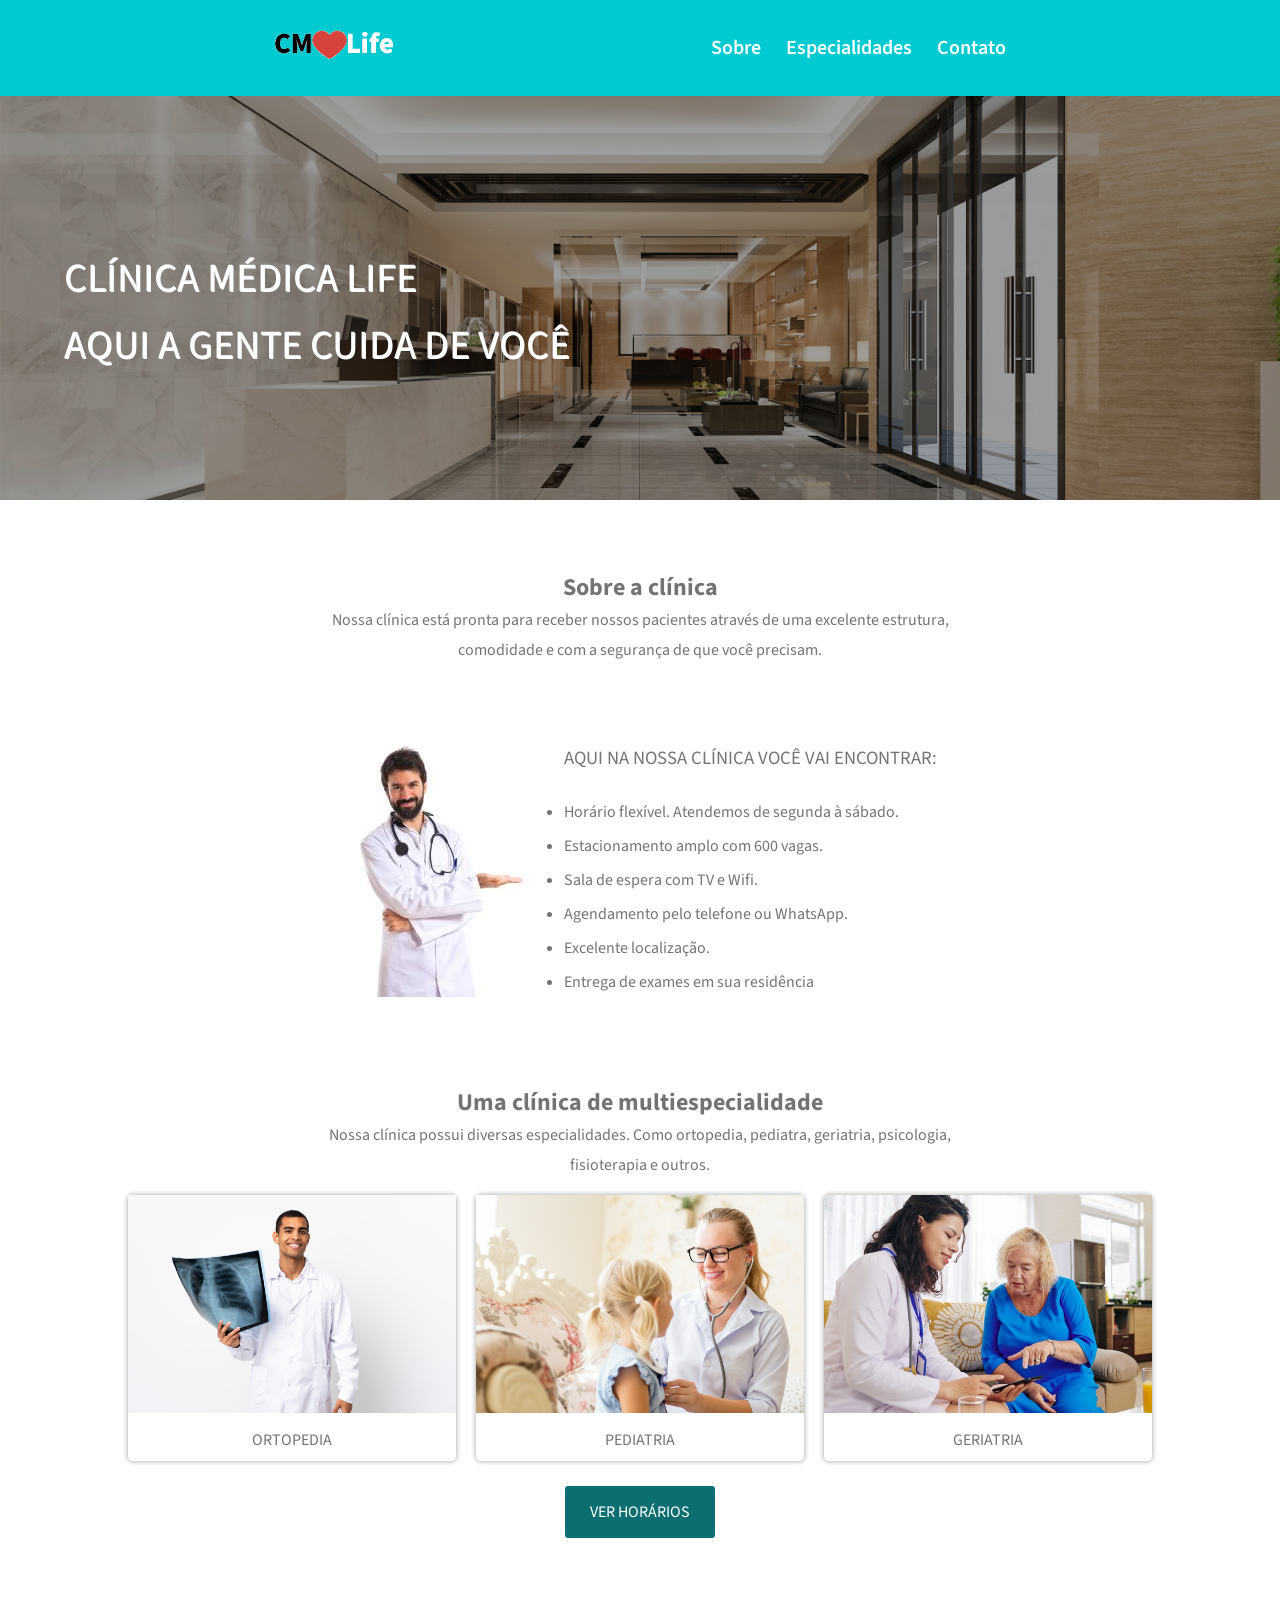
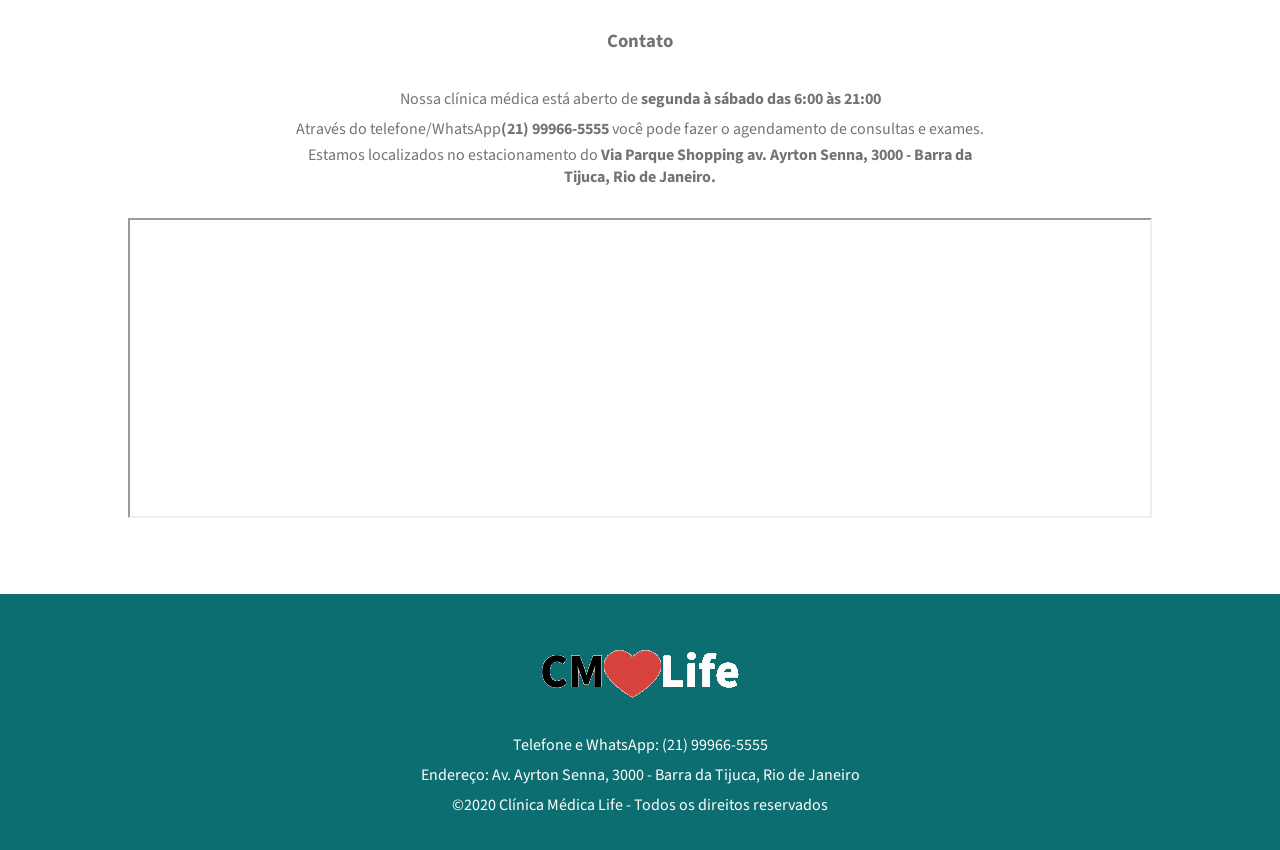
<file: index.html>
<!DOCTYPE html>
<html lang="pt-BR">
  <head>
    <meta charset="UTF-8" />
    <meta name="viewport" content="width=device-width, initial-scale=1.0" />
    <meta name="robots" content="nofollow, noindex" />
    <meta
      name="description"
      content="Site da Clínica Médica CM Life, desenvolvido para fins estudantis"
    />
    <title>CM Life - Home</title>
    <link rel="stylesheet" href="./css/estilo-geral.css" />
    <link rel="stylesheet" href="./css/index.css" />
  </head>

  <body>
    <!--Cabecalho-->
    <header class="secao-cabecalho">
      <div class="cabecalho limitar-secao">
         <div><a href="index.html"><img src="./assets/logo.png" alt="Logomarca da Clínica"></a></div>
        <nav>
          <ul class="menu">
           <li><a href="#sobre-nos">Sobre</a></li>
           <li><a href="#especialidades">Especialidades</a></li>
           <li><a href="#contato">Contato</a></li>
          </ul>
        </nav>
      </div>
     
    </header>

    <!--Conteudo Principal-->
    <main>
      <section class="secao-banner">
        <div class="titulo-banner limitar-secao">
          <h1 class="subtitulo-banner">Clínica Médica Life<h1>
          <h2 class="subtitulo-banner"> Aqui a gente cuida de você</h2>
        </div>      
    
        
      </section>

      <section id="sobre-nos">
        <div class="descricao-secao limitar-secao">
          <h2>Sobre a clínica</h2>
          <p>Nossa clínica está pronta para receber nossos pacientes através de uma excelente estrutura, comodidade e com a segurança de que você precisam.</p>
        </div>
      </section>

      <section id="servicos">
        <div class="descricao-secao limitar-secao">          
          <div class="container-servicos">
            <div class="foto-medico"><img src="./assets/medico.jpg" alt="Foto de médico" /></div>
            <div class="card-servicos">
              <h3>Aqui na nossa clínica você vai encontrar:</h3>
            <ul class="lista-servicos">
              <li>Horário flexível. Atendemos de segunda à sábado.</li>
              <li>Estacionamento amplo com 600 vagas.</li>
              <li>Sala de espera com TV e Wifi.</li>
              <li>Agendamento pelo telefone ou WhatsApp.</li>
              <li>Excelente localização.</li>
              <li>Entrega de exames em sua residência</li>            
            </ul>
            </div>
          </div>
        </div>
      </section>

      <section id="especialidades">
        <div class="conteudo-especialidades limitar-secao">
          <div class="descricao-secao">
            <h2>Uma clínica de multiespecialidade</h2>
          <p>Nossa clínica possui diversas especialidades. Como ortopedia, pediatra, geriatria, psicologia, fisioterapia e outros.</p>
          </div>
          
          <div class="container-especialidades">
            <div class="card-especialidade">
              <figure>
                <img src="./assets/ortopedia.png" alt="Foto de Ortopedista">
                <figcaption class="legenda-card-especialidade">Ortopedia</figcaption>
              </figure>
            </div>

            <div class="card-especialidade">
              <figure>
                <img src="./assets/pediatra.png" alt="Foto de Pediatra">
                <figcaption class="legenda-card-especialidade">Pediatria</figcaption>
              </figure>
            </div>
            
            <div class="card-especialidade">
              <figure>
                <img src="./assets/geriatra.png" alt="Foto de Geriatra">
                <figcaption class="legenda-card-especialidade">Geriatria</figcaption>
              </figure>
            </div>          
            
          </div>   
           <a href="./especialidades.html" class="listar-horarios">Ver Horários</a>       
        </div>
      </section>

      <section id="contato">
        <div class="limitar-secao">
          <div class="descricao-secao paragrafos-rodape">
            <h3>Contato</h3>
            <p>Nossa clínica médica está aberto de <span class="destaques-sobre-funcionamento">segunda à sábado das 6:00 às 21:00</span></p>
            <p>Através do telefone/WhatsApp<span class="destaques-sobre-funcionamento">(21) 99966-5555</span>  você pode fazer o agendamento de consultas e exames.</p>
            <span>Estamos localizados no estacionamento do <span class="destaques-sobre-funcionamento">Via Parque Shopping av. Ayrton Senna, 3000 - Barra da Tijuca, Rio de Janeiro.</span></p>
            
          </div>
          <div >
            <iframe class="mapa" src="https://www.google.com/maps/embed?pb=!1m18!1m12!1m3!1d3567.8971920380586!2d-43.36346792481299!3d-22.982736479201776!2m3!1f0!2f0!3f0!3m2!1i1024!2i768!4f13.1!3m3!1m2!1s0x9bda2ed54ec2e1%3A0x4431d262cad1d163!2sAv.%20Ayrton%20Senna%2C%203000%20-%20Barra%20da%20Tijuca%2C%20Rio%20de%20Janeiro%20-%20RJ%2C%2022775-003!5e1!3m2!1spt-BR!2sbr!4v1762284498658!5m2!1spt-BR!2sbr" allowfullscreen="" loading="lazy" referrerpolicy="no-referrer-when-downgrade"></iframe>
        </div>
      </div>
      </section>
    </main>

    <!--Rodapé-->
    <footer>
      <div class="descricao-secao limitar-secao">
        <div class="logomarca-clinica">
          <img src="./assets/logo.png" alt="Logomarca da Clinica Médica" />
        </div>
        <div>
          <p>Telefone e WhatsApp: (21) 99966-5555</p>
         <p>Endereço: Av. Ayrton Senna, 3000 - Barra da Tijuca, Rio de Janeiro
         </p>
         <p>©2020 Clínica Médica Life - Todos os direitos reservados</p></div>
      </div>
    </footer>
  </body>
</html>
</file>
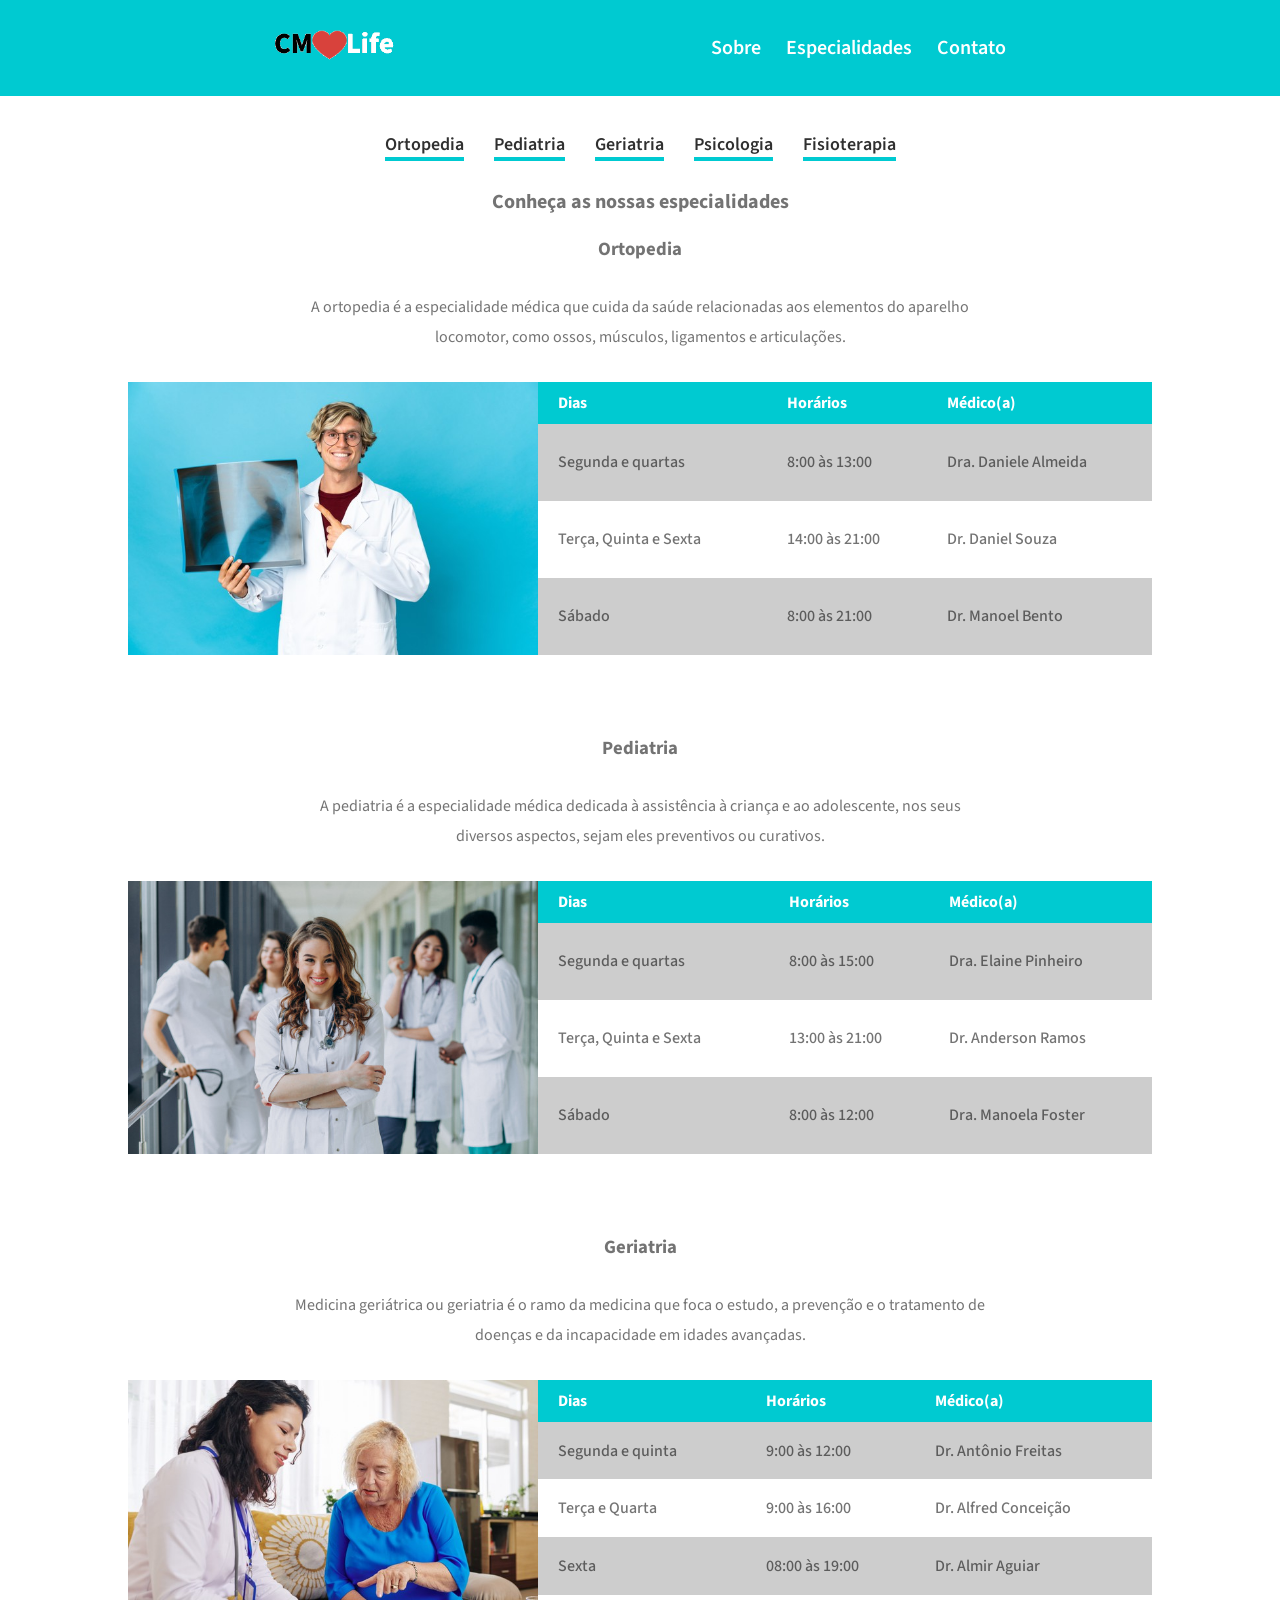
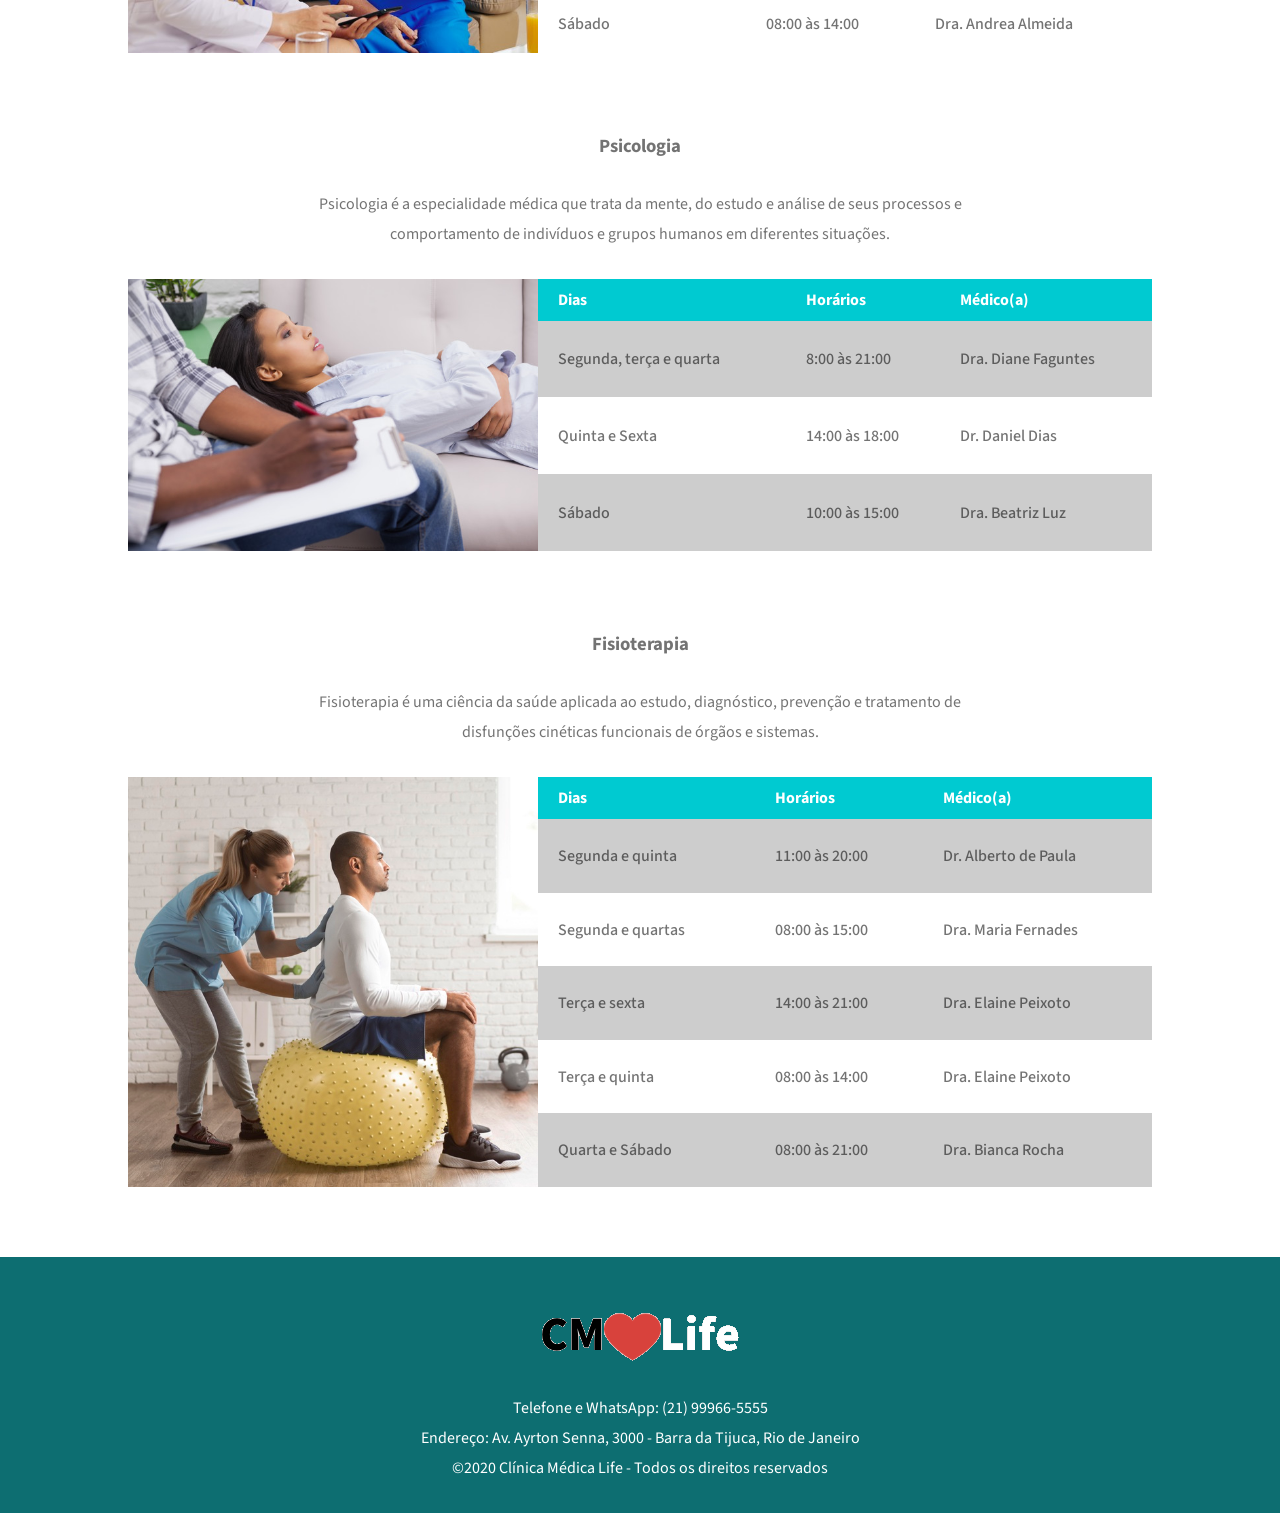
<file: especialidades.html>
<!DOCTYPE html>
<html lang="pt-BR">
  <head>
    <meta charset="UTF-8" />
    <meta name="viewport" content="width=device-width, initial-scale=1.0" />
    <meta name="robots" content="nofollow, noindex" />
    <meta
      name="description"
      content="Site da Clínica Médica CM Life, desenvolvido para fins estudantis"
    />
    <https://fonts.googleapis.com/css2?family=Source+Sans+Pro:ital,wght@0,200;0,300;0,400;0,600;0,700;0,900;1,200;1,300;1,400;1,600;1,700;1,900&display=swap>
    <title>CM Life - Especialidades</title>
    <link rel="stylesheet" href="./css/especialidades.css" />
    <link rel="stylesheet" href="./css/estilo-geral.css" />
  </head>

  <body>
    <!--Cabecalho-->
    <header class="secao-cabecalho">
      <div class="cabecalho limitar-secao">
        <div>
          <a href="index.html"
            ><img src="./assets/logo.png" alt="Logomarca da Clínica"
          /></a>
        </div>
        <nav>
          <ul class="menu">
            <li><a href="index.html#sobre-nos">Sobre</a></li>
            <li><a href="index.html#especialidades">Especialidades</a></li>
            <li><a href="index.html#contato">Contato</a></li>
          </ul>
        </nav>
      </div>
    </header>
    <!--Conteudo Principal-->
    <main>
      <section class="secao-menu-especialidades limitar-secao">
        <div>
          <nav>
            <ul class="menu-especialidades">
              <li><a href="#ortopedia">Ortopedia</a></li>
              <li><a href="#pediatria">Pediatria</a></li>
              <li><a href="#geriatria">Geriatria</a></li>
              <li><a href="#psicologia">Psicologia</a></li>
              <li><a href="#fisioterapia">Fisioterapia</a></li>
            </ul>
          </nav>
        </div>
        <div class="titulo-pagina">
          <h1>Conheça as nossas especialidades</h1>
        </div>
      </section>

      <section id="ortopedia">
        <div class="conteudo-especialidades limitar-secao">
          <div class="descricao-secao">
            <h3>Ortopedia</h3>
            <p>
              A ortopedia é a especialidade médica que cuida da saúde
              relacionadas aos elementos do aparelho locomotor, como ossos,
              músculos, ligamentos e articulações.
            </p>
          </div>
          <div class="container-info-atendimento">
            <img src="./assets/ortopedia1.png" alt="Foto de ortopedista" />

            <table class="tabela-info-atendimentos">
              <thead>
                <tr>
                  <th>Dias</th>
                  <th>Horários</th>
                  <th>Médico(a)</th>
                </tr>
              </thead>

              <tbody>
                <tr>
                  <td>Segunda e quartas</td>
                  <td>8:00 às 13:00</td>
                  <td>Dra. Daniele Almeida</td>
                </tr>

                <tr>
                  <td>Terça, Quinta e Sexta</td>
                  <td>14:00 às 21:00</td>
                  <td>Dr. Daniel Souza</td>
                </tr>

                <tr>
                  <td>Sábado</td>
                  <td>8:00 às 21:00</td>
                  <td>Dr. Manoel Bento</td>
                </tr>
              </tbody>
            </table>
          </div>
        </div>
      </section>

      <section id="pediatria">
        <div class="conteudo-especialidades ortopedia limitar-secao">
          <div class="descricao-secao">
            <h3>Pediatria</h3>
            <p>
              A pediatria é a especialidade médica dedicada à assistência à
              criança e ao adolescente, nos seus diversos aspectos, sejam eles
              preventivos ou curativos.
            </p>
          </div>
          <div class="container-info-atendimento">
            <img src="./assets/pediatra2.png" alt="Foto de pediatra" />

            <table class="tabela-info-atendimentos">
              <thead>
                <tr>
                  <th>Dias</th>
                  <th>Horários</th>
                  <th>Médico(a)</th>
                </tr>
              </thead>

              <tbody>
                <tr>
                  <td>Segunda e quartas</td>
                  <td>8:00 às 15:00</td>
                  <td>Dra. Elaine Pinheiro</td>
                </tr>

                <tr>
                  <td>Terça, Quinta e Sexta</td>
                  <td>13:00 às 21:00</td>
                  <td>Dr. Anderson Ramos</td>
                </tr>

                <tr>
                  <td>Sábado</td>
                  <td>8:00 às 12:00</td>
                  <td>Dra. Manoela Foster</td>
                </tr>
              </tbody>
            </table>
          </div>
        </div>
      </section>

      <section id="geriatria">
        <div class="conteudo-especialidades ortopedia limitar-secao">
          <div class="descricao-secao">
            <h3>Geriatria</h3>
            <p>
              Medicina geriátrica ou geriatria é o ramo da medicina que foca o
              estudo, a prevenção e o tratamento de doenças e da incapacidade em
              idades avançadas.
            </p>
          </div>
          <div class="container-info-atendimento">
            <img src="./assets/geriatra.png" alt="Foto de geriatra" />

            <table class="tabela-info-atendimentos">
              <thead>
                <tr>
                  <th>Dias</th>
                  <th>Horários</th>
                  <th>Médico(a)</th>
                </tr>
              </thead>

              <tbody>
                <tr>
                  <td>Segunda e quinta</td>
                  <td>9:00 às 12:00</td>
                  <td>Dr. Antônio Freitas</td>
                </tr>

                <tr>
                  <td>Terça e Quarta</td>
                  <td>9:00 às 16:00</td>
                  <td>Dr. Alfred Conceição</td>
                </tr>

                <tr>
                  <td>Sexta</td>
                  <td>08:00 às 19:00</td>
                  <td>Dr. Almir Aguiar</td>
                </tr>

                <tr>
                  <td>Sábado</td>
                  <td>08:00 às 14:00</td>
                  <td>Dra. Andrea Almeida</td>
                </tr>
              </tbody>
            </table>
          </div>
        </div>
      </section>

      <section id="psicologia">
        <div class="conteudo-especialidades ortopedia limitar-secao">
          <div class="descricao-secao">
            <h3>Psicologia</h3>
            <p>
              Psicologia é a especialidade médica que trata da mente, do estudo
              e análise de seus processos e comportamento de indivíduos e grupos
              humanos em diferentes situações.
            </p>
          </div>
          <div class="container-info-atendimento">
            <img src="./assets/psicologo.png" alt="Foto de Psicólogo" />

            <table class="tabela-info-atendimentos">
              <thead>
                <tr>
                  <th>Dias</th>
                  <th>Horários</th>
                  <th>Médico(a)</th>
                </tr>
              </thead>

              <tbody>
                <tr>
                  <td>Segunda, terça e quarta</td>
                  <td>8:00 às 21:00</td>
                  <td>Dra. Diane Faguntes</td>
                </tr>

                <tr>
                  <td>Quinta e Sexta</td>
                  <td>14:00 às 18:00</td>
                  <td>Dr. Daniel Dias</td>
                </tr>

                <tr>
                  <td>Sábado</td>
                  <td>10:00 às 15:00</td>
                  <td>Dra. Beatriz Luz</td>
                </tr>
              </tbody>
            </table>
          </div>
        </div>
      </section>

      <section id="fisioterapia">
        <div class="conteudo-especialidades ortopedia limitar-secao">
          <div class="descricao-secao">
            <h3>Fisioterapia</h3>
            <p>
              Fisioterapia é uma ciência da saúde aplicada ao estudo,
              diagnóstico, prevenção e tratamento de disfunções cinéticas
              funcionais de órgãos e sistemas.
            </p>
          </div>
          <div class="container-info-atendimento">
            <img src="./assets/fisioterapia.png" alt="Foto de Fisioterapeuta" />

            <table class="tabela-info-atendimentos">
              <thead>
                <tr>
                  <th>Dias</th>
                  <th>Horários</th>
                  <th>Médico(a)</th>
                </tr>
              </thead>

              <tbody>
                <tr>
                  <td>Segunda e quinta</td>
                  <td>11:00 às 20:00</td>
                  <td>Dr. Alberto de Paula</td>
                </tr>

                <tr>
                  <td>Segunda e quartas</td>
                  <td>08:00 às 15:00</td>
                  <td>Dra. Maria Fernades</td>
                </tr>

                <tr>
                  <td>Terça e sexta</td>
                  <td>14:00 às 21:00</td>
                  <td>Dra. Elaine Peixoto</td>
                </tr>

                <tr>
                  <td>Terça e quinta</td>
                  <td>08:00 às 14:00</td>
                  <td>Dra. Elaine Peixoto</td>
                </tr>

                <tr>
                  <td>Quarta e Sábado</td>
                  <td>08:00 às 21:00</td>
                  <td>Dra. Bianca Rocha</td>
                </tr>
              </tbody>
            </table>
          </div>
        </div>
      </section>
    </main>

    <!--Rodapé-->
    <footer>
      <div class="descricao-secao limitar-secao">
        <div class="logomarca-clinica">
          <img src="./assets/logo.png" alt="Logomarca da Clinica Médica" />
        </div>
        <div>
          <p>Telefone e WhatsApp: (21) 99966-5555</p>
          <p>
            Endereço: Av. Ayrton Senna, 3000 - Barra da Tijuca, Rio de Janeiro
          </p>
          <p>©2020 Clínica Médica Life - Todos os direitos reservados</p>
        </div>
      </div>
    </footer>
  </body>
</html>
</file>
<file: css/estilo-geral.css>
/* IMPORTA FONTE FAMILY */
@import url("https://fonts.googleapis.com/css2?family=Source+Sans+Pro:ital,wght@0,200;0,300;0,400;0,600;0,700;0,900;1,200;1,300;1,400;1,600;1,700;1,900&display=swap");

/* GLOBAL */
* {
  margin: 0;
  padding: 0;
  box-sizing: border-box;
}

body {
  font-family: "Source Sans Pro", sans-serif;
  color: #0000008c;
  font-size: 16px;
}

html {
  scroll-behavior: smooth; /* Rolagem suave */
}

section {
  scroll-margin-top: 100px; /* Margem para compensar o header */
  width: 100%;
  margin-bottom: 60px;
  padding: 10px 0;
}
.limitar-secao {
  max-width: 1024px;
  margin: 0 auto;
}

h3 {
  text-align: center;
  padding-bottom: 30px;
  font-weight: 700;
}

p {
  line-height: 30px;
  text-align: center;
}

.descricao-secao {
  max-width: 700px;
  margin: 0 auto;
  text-align: center;
}

/* SECAO CABECALHO */
.secao-cabecalho {
  background-color: #00cad1;
  min-height: 60px;
  width: 100%;
  position: fixed;
  z-index: 1;
  padding: 15px 0;
}

.cabecalho img {
  width: 120px;
  height: 60px;
}

.cabecalho {
  display: flex;
  align-items: center;
  justify-content: space-around;
}

.menu {
  display: flex;
  align-items: center;
  justify-content: center;
  list-style-type: none;
  font-size: 20px;
  font-weight: 600;
}

.menu a {
  text-decoration: none;
  padding-left: 25px;
}

.menu a:link,
.menu a:visited {
  color: #fff;
}

.menu a:hover,
.menu a:active {
  color: #004b4c;
}
/*  ----------- 


/* RODAPE */
footer {
  background-color: #0d6e71;
  color: #fff;
  padding: 30px;
}
</file>
<file: css/index.css>
/* BANNER */
.secao-banner {
  background-image: url("../assets/recepcao.png");
  background-repeat: no-repeat;
  background-position: top center;
  background-size: cover;
  width: 100%;
  height: 500px;

  display: flex;
  flex-direction: column;
  justify-content: center;
  align-items: left;

  position: relative;
}

.secao-banner::before {
  content: "";
  width: 100%;
  height: 500px;
  background: #000;
  opacity: 0.1;
  position: absolute;
  top: 0;
  left: 0;
}

.titulo-banner {
  position: absolute;
  top: 50%;
  left: 5%;
}

.subtitulo-banner {
  font-weight: normal;
  color: #ffff;
  font-size: 40px;
  text-transform: uppercase;
  text-shadow: #fff 1px 1px;
  margin-bottom: 10px;
}

/* SOBRE NÓS */

.container-servicos {
  display: flex;
  justify-content: center;
  gap: 20px;
}

.card-servicos h3 {
  text-transform: uppercase;
  font-weight: normal;
}

.lista-servicos li {
  padding-bottom: 12px;
  text-align: left;
}

/* SEÇÃO ESPECIALIDADES */
.conteudo-especialidades {
  display: flex;
  flex-flow: column;
  justify-content: center;
  align-items: center;
  gap: 15px;
}
.container-especialidades {
  display: flex;
  gap: 20px;
}

.card-especialidade {
  width: calc(100% / 3);
  box-shadow: 0 0 5px 0.5px #aeaeae;
  border-radius: 5px;
}

.card-especialidade figure img {
  width: 100%;
}

.legenda-card-especialidade {
  padding: 10px 0;
  text-align: center;
  text-transform: uppercase;
}

.listar-horarios {
  text-decoration: none;
  text-align: center;
  padding: 15px 5px;
  margin: 10px 0;
  text-transform: uppercase;
  border-radius: 3px;
  width: 150px;
  color: #fff;
}

.listar-horarios:link,
.listar-horarios:visited {
  background-color: #0d6e71;
}

.listar-horarios:hover,
.listar-horarios:active {
  color: #303030;
  background-color: #00cad1;
}

/* CONTATO */
.destaques-sobre-funcionamento {
  font-weight: 700;
}

.mapa {
  width: 100%;
  height: 300px;
  margin-top: 30px;
}

/*---------- RECURSOS DE RESPONSIVIDADE ----------*/

/* Celulares */
@media (max-width: 425px) {
  h2,
  h3 {
    font-size: 20px;
  }

  .titulo-banner,
  .subtitulo-banner {
    font-size: 20px;
  }
  .secao-banner {
    margin: 0 5px;
  }
  .container-servicos {
    flex-direction: column;
  }
  .lista-servicos {
    margin-left: 50px;
  }

  .conteudo-especialidades {
    flex-direction: column;
  }
  .container-especialidades {
    flex-direction: column;
    align-items: center;
  }
  .card-especialidade {
    width: 90%;
  }
}

/* Tablet */
@media (min-width: 426px) and (max-width: 768px) {
  .container-especialidades {
    flex-flow: row wrap;
    justify-content: center;
  }
  .card-especialidade {
    width: 45%;
  }
}

@media (max-width: 768px) {
  .subtitulo-banner {
    font-size: 30px;
  }
  .descricao-secao {
    padding: 0 20px;
  }

  .cabecalho {
    flex-direction: column;
  }
  .menu {
    border-top: solid 1px #aeaeae;
    padding-top: 10px;
  }
  .container-especialidades {
    padding: 0 20px;
  }
  .foto-medico {
    display: none;
  }
  .paragrafos-rodape p {
    padding-bottom: 15px;
    line-height: 20px;
  }
}

/* Computadores */
@media (max-width: 1024px) {
  /* o código anterior as medias queries já está configurado com max-width:1024px*/
}
</file>
<file: css/especialidades.css>
/* LINKS ESPECIALIDADES */
.secao-menu-especialidades {
  padding-top: 100px;
}

.menu-especialidades {
  display: flex;
  flex-wrap: wrap;
  align-items: center;
  justify-content: center;
  list-style-type: none;
  font-size: 20px;
  font-weight: 600;
  padding: 30px 0;
}

.menu-especialidades a {
  text-decoration: none;
  font-size: 18px;
  text-align: center;
}

.menu-especialidades a:link,
.menu-especialidades a:visited {
  color: #303030;
  border-bottom: solid 4px #00cad1;
  margin: 0 15px 10px 15px;
}

.menu-especialidades a:hover,
.menu-especialidades a:active {
  border-bottom: 0;
  color: #004b4c;
}

.titulo-pagina h1 {
  text-align: center;
  font-size: 20px;
}

/* SECAO DE ESPECIALIDADES */
.container-info-atendimento {
  display: flex;
  padding-top: 30px;
}

.container-info-atendimento img {
  width: 40%;
  height: 100%;
}

.tabela-info-atendimentos {
  border-collapse: collapse;
  text-align: left;
  width: 60%;
}
.tabela-info-atendimentos thead tr {
  color: #fff;
  background-color: #00cad1;
}

.tabela-info-atendimentos thead th {
  padding: 10px 0;
  padding-left: 20px;
  padding-right: 10px;
}
.tabela-info-atendimentos td {
  padding-left: 20px;
}
.tabela-info-atendimentos tbody tr:nth-of-type(odd) {
  background-color: #cdcdcd;
}

.tabela-info-atendimentos tr {
  font-weight: 500;
}
/*---------- RECURSOS DE RESPONSIVIDADE ----------*/

/* Celulares */
@media (max-width: 425px) {
  .menu a {
    font-size: 16px;
  }
  .menu-especialidades a {
    font-size: 16px;
  }
  .menu-especialidades li {
    margin-bottom: 15px;
  }
}

/* Tablet */
@media (max-width: 768px) {
  .cabecalho {
    flex-wrap: wrap;
    gap: 10px;
  }
  .descricao-secao {
    padding: 0 20px;
  }
  .cabecalho {
    flex-direction: column;
  }
  .menu {
    border-top: solid 1px #aeaeae;
    padding-top: 10px;
  }
  .menu-especialidades {
    margin-top: 20px;
  }
  .menu-especialidades li {
    margin-bottom: 15px;
  }
  .paragrafos-rodape p {
    padding-bottom: 15px;
    line-height: 10px;
  }
  .container-info-atendimento table {
    width: 100%;
    line-height: 30px;
  }
  .container-info-atendimento img {
    display: none;
  }
}

/* Computadores */
@media (max-width: 1024px) {
  /* o código anterior as medias queries já está em com max-width:1024px*/
}
</file>
